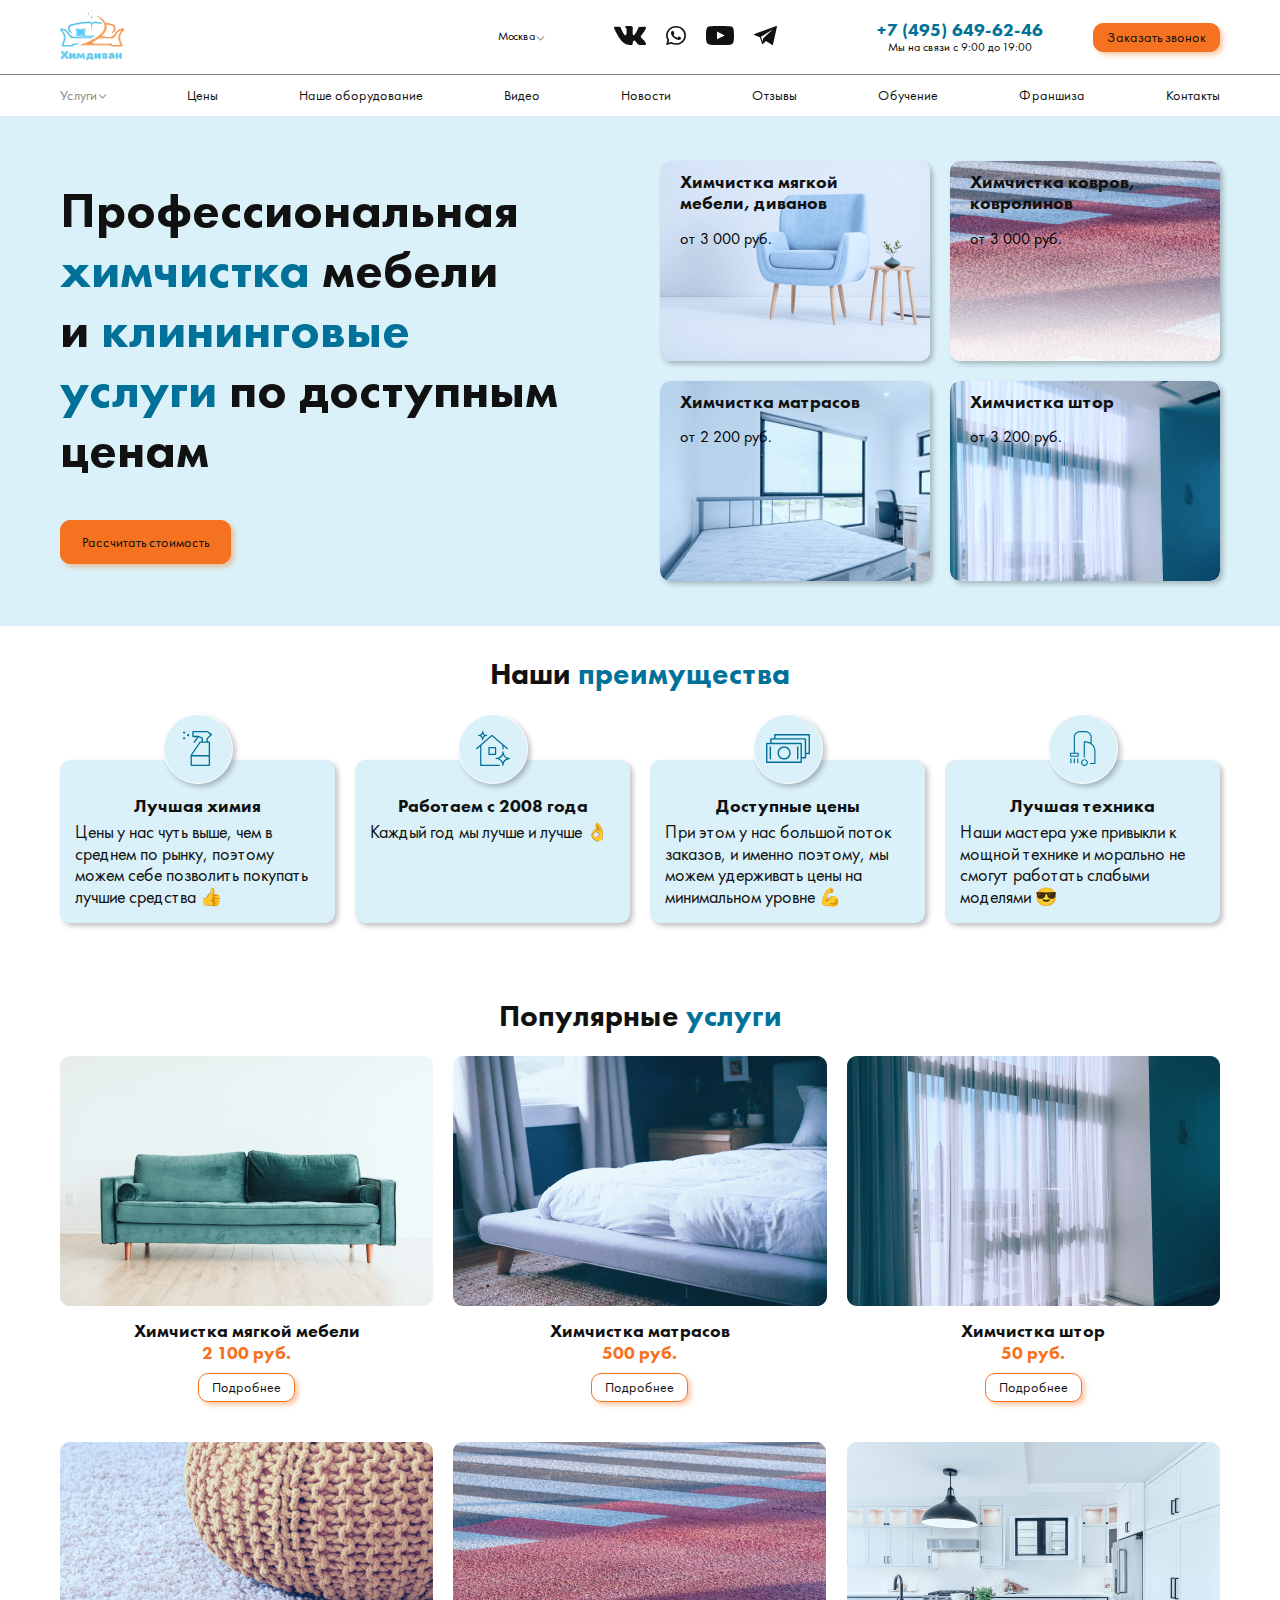
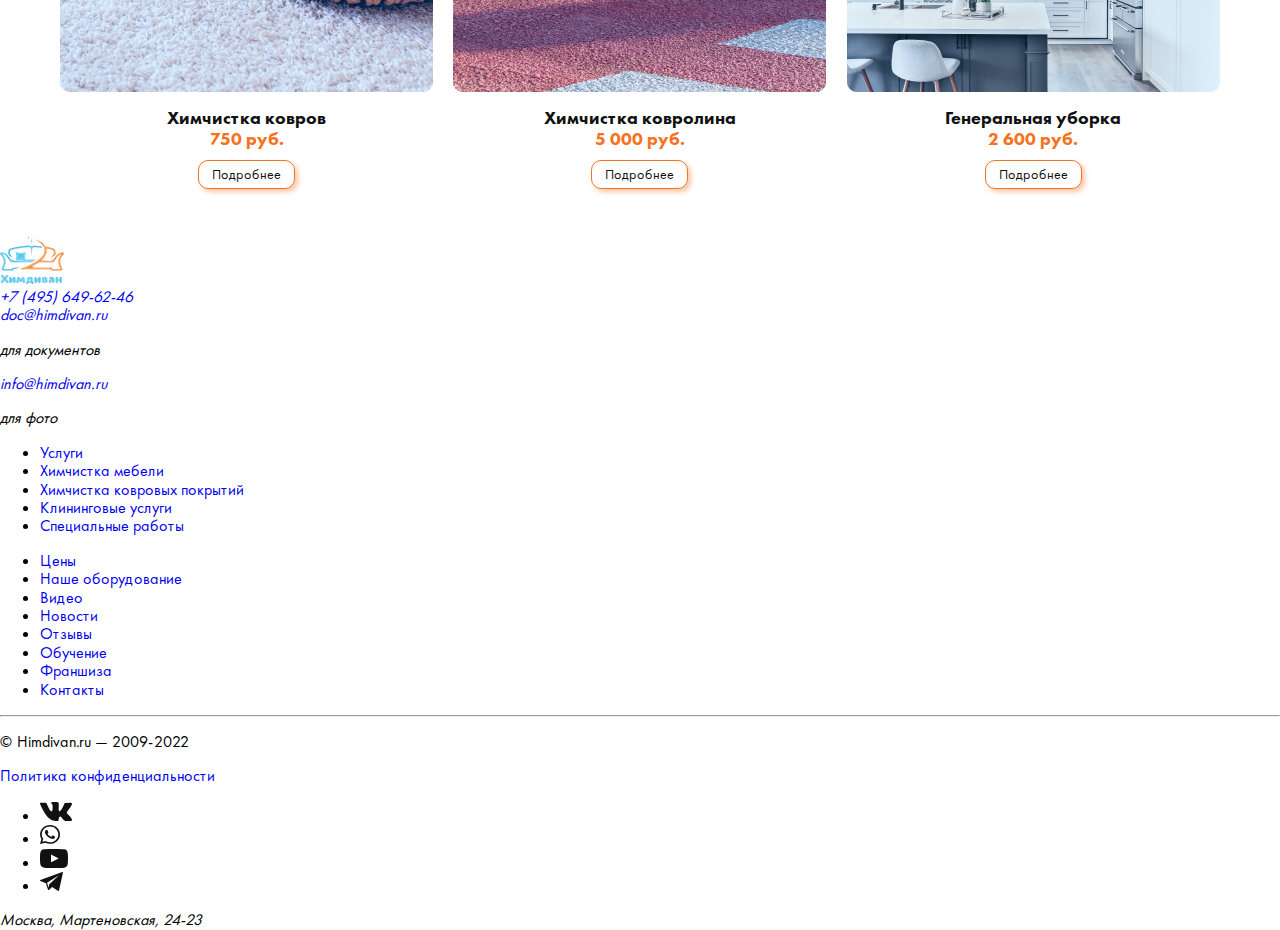
<file: index.html>
<!DOCTYPE html>
<html lang="ru">

<head>
  <meta charset="UTF-8">
  <meta http-equiv="X-UA-Compatible" content="IE=edge">
  <meta name="viewport" content="width=device-width, initial-scale=1.0">
  <title>Химдиван</title>

  <!-- Normalize CSS -->
  <link rel="stylesheet" href="/css/normalize.css">

  <!-- Styles -->
  <link rel="stylesheet" href="/css/style.css">
</head>

<body>


  <header class="header" id="header">
    <div class="container">
      <div class="header__row">
        <a class="header__logo logo" href="/">
          <img src="/assets/img/logo.svg" alt="Логотип компании Химдиван" width="64" height="50">
        </a>
        <div class="header__cities change-city">
          <button class="change-city__open" type="button">Москва <span class="caret"></span></button>
          <ul class="cities">
            <li><a class="cities__link" href="#">Москва</a></li>
            <li><a class="cities__link" href="#">Ступино</a></li>
            <li><a class="cities__link" href="#">Кашира</a></li>
          </ul>
        </div>
        <ul class="header__social social list-reset">
          <li>
            <a class="social__link" href="#">
              <svg width="32" height="19" viewBox="0 0 32 19" fill="#111111" xmlns="http://www.w3.org/2000/svg">
                <path
                  d="M31.83 17.159C31.791 17.0724 31.755 16.9999 31.7214 16.9421C31.1658 15.9017 30.1053 14.6242 28.5394 13.1099L28.5058 13.0755L28.4892 13.0577L28.4727 13.041H28.4561C27.7452 12.3356 27.2953 11.8617 27.1068 11.6185C26.7626 11.1568 26.6847 10.6886 26.8736 10.2147C27.0075 9.85646 27.5071 9.09934 28.3733 7.94289C28.8286 7.33072 29.1894 6.83966 29.4562 6.4687C31.3776 3.81018 32.2103 2.11149 31.9551 1.3711L31.8548 1.19778C31.7881 1.09339 31.6157 0.998117 31.3382 0.91146C31.0606 0.824802 30.7052 0.811119 30.2723 0.868384L25.4742 0.903858C25.3632 0.892202 25.2522 0.895243 25.1407 0.911966C25.0296 0.929703 24.9576 0.946934 24.924 0.964164C24.8904 0.981901 24.8631 0.99609 24.8407 1.00724L24.774 1.05944C24.7185 1.0939 24.6576 1.15471 24.5909 1.24187C24.5242 1.32853 24.4682 1.42938 24.4244 1.54543C23.9024 2.94411 23.3084 4.24449 22.6418 5.44705C22.2308 6.16363 21.853 6.78543 21.5092 7.31095C21.165 7.83749 20.8762 8.22466 20.643 8.47247C20.4097 8.72079 20.1984 8.92096 20.01 9.07046C19.8211 9.22148 19.6764 9.28432 19.5771 9.26151C19.4768 9.23871 19.3823 9.21539 19.2937 9.19158C19.1384 9.08769 19.0128 8.9463 18.9188 8.7669C18.8243 8.58801 18.7606 8.3625 18.727 8.09087C18.6938 7.81924 18.6739 7.58512 18.669 7.38849C18.6632 7.19186 18.6661 6.91466 18.6773 6.55637C18.6885 6.19809 18.6938 5.95585 18.6938 5.82814C18.6938 5.38928 18.7021 4.91241 18.7192 4.39753C18.7357 3.88316 18.7498 3.47572 18.7606 3.1752C18.7717 2.87519 18.7771 2.55694 18.7771 2.22146C18.7771 1.88699 18.7576 1.62347 18.7187 1.43242C18.6797 1.24187 18.6213 1.05741 18.5439 0.877506C18.466 0.698616 18.352 0.559761 18.2021 0.461954C18.0521 0.363641 17.8661 0.285598 17.644 0.227827C17.0549 0.0889716 16.3055 0.0144764 15.395 0.00231393C13.329 -0.019984 12.0016 0.118871 11.4129 0.418879C11.1797 0.546585 10.9684 0.719394 10.7799 0.939332C10.5798 1.19373 10.552 1.33309 10.6967 1.35488C11.3633 1.45928 11.8351 1.7081 12.1126 2.10085L12.2129 2.30862C12.2904 2.45964 12.3683 2.72519 12.4462 3.10628C12.5241 3.48788 12.5737 3.90951 12.5961 4.37219C12.6516 5.21597 12.6516 5.93811 12.5961 6.53965C12.5406 7.14118 12.488 7.60893 12.4379 7.9434C12.3877 8.27888 12.3128 8.55001 12.2129 8.75829C12.1126 8.96708 12.0464 9.09428 12.0128 9.14039C11.9792 9.18651 11.9519 9.21539 11.9295 9.22705C11.7849 9.28432 11.6354 9.31371 11.4796 9.31371C11.3238 9.31371 11.1354 9.23263 10.9129 9.07046C10.6908 8.90931 10.46 8.68633 10.2214 8.40304C9.98235 8.12027 9.71357 7.72397 9.41314 7.21517C9.1132 6.70688 8.80206 6.10585 8.4802 5.41209L8.21386 4.90886C8.04733 4.58554 7.81945 4.11425 7.53071 3.49599C7.24196 2.87773 6.98633 2.27974 6.7643 1.70101C6.67519 1.45877 6.54226 1.2738 6.36453 1.14609L6.28127 1.0939C6.22576 1.04778 6.13666 0.998624 6.01444 0.946933C5.89174 0.894736 5.76465 0.857235 5.63123 0.833924L1.06636 0.868384C0.599886 0.868384 0.283388 0.97886 0.116861 1.19829L0.0501528 1.30218C0.0165553 1.36046 0 1.4532 0 1.57989C0 1.7076 0.0335975 1.86317 0.100306 2.04764C0.766899 3.67792 1.49144 5.24992 2.2744 6.76364C3.05786 8.27838 3.7376 9.49817 4.31557 10.4225C4.89306 11.3479 5.48175 12.22 6.08163 13.041C6.68152 13.862 7.07836 14.3875 7.27264 14.6186C7.46692 14.8502 7.61933 15.0235 7.73083 15.139L8.14715 15.5556C8.4135 15.8328 8.80547 16.1652 9.3216 16.5524C9.83822 16.9401 10.4099 17.3212 11.0375 17.6962C11.6647 18.0722 12.3955 18.3778 13.2282 18.6155C14.0613 18.8526 14.872 18.9479 15.6603 18.9013H17.5764C17.9654 18.8668 18.2595 18.7401 18.4591 18.5197L18.5259 18.433C18.5702 18.3641 18.612 18.2567 18.651 18.1128C18.6895 17.9683 18.7094 17.8092 18.7094 17.6359C18.6977 17.1387 18.7343 16.6903 18.8175 16.2919C18.9008 15.8931 18.9952 15.5926 19.1009 15.3899C19.2066 15.1882 19.3254 15.0174 19.4593 14.8786C19.5927 14.7397 19.6867 14.6566 19.7427 14.6272C19.7982 14.5988 19.843 14.5785 19.8761 14.5664C20.1424 14.4741 20.456 14.5638 20.8173 14.835C21.1781 15.1071 21.517 15.4416 21.8335 15.8409C22.15 16.2397 22.5303 16.6872 22.9748 17.1849C23.4189 17.682 23.8075 18.0514 24.141 18.2942L24.4746 18.503C24.6966 18.6413 24.9853 18.7685 25.3408 18.8846C25.6962 18.9996 26.0074 19.029 26.2737 18.9712L30.5387 18.9013C30.9608 18.9013 31.2885 18.8293 31.5218 18.6844C31.755 18.541 31.8938 18.3808 31.9381 18.2075C31.9824 18.0342 31.9853 17.8386 31.9464 17.6181C31.9074 17.3987 31.8684 17.2457 31.83 17.159Z" />
              </svg>
            </a>
          </li>
          <li>
            <a class="social__link" href="#">
              <svg width="20" height="19" viewBox="0 0 20 19" fill="#111111" xmlns="http://www.w3.org/2000/svg">
                <path
                  d="M17.0865 2.76114C15.2064 0.981431 12.706 0.000942476 10.042 0C4.55332 0 0.0857299 4.22323 0.0837362 9.41439C0.0830716 11.0738 0.541627 12.6936 1.41288 14.1211L0 19L5.27904 17.6909C6.73346 18.4411 8.3713 18.8363 10.0377 18.837H10.0417C15.5301 18.837 19.9977 14.6131 20 9.42225C20.0017 6.90615 18.9669 4.54085 17.0865 2.76114ZM10.0424 17.2467H10.039C8.55372 17.2461 7.09698 16.8687 5.82631 16.1559L5.52393 15.9863L2.39113 16.7632L3.22717 13.8754L3.03045 13.5792C2.20206 12.3332 1.76444 10.8934 1.76511 9.41471C1.76677 5.10005 5.48007 1.58996 10.0454 1.58996C12.2561 1.59058 14.3342 2.40583 15.8969 3.88489C17.4597 5.36394 18.3196 7.32995 18.319 9.42099C18.3173 13.7363 14.6043 17.2467 10.0424 17.2467Z" />
                <path
                  d="M14.5824 11.3859C14.3335 11.2681 13.1103 10.6991 12.8821 10.6206C12.6541 10.5421 12.488 10.5028 12.3222 10.7384C12.1563 10.974 11.6795 11.5037 11.5343 11.6608C11.3891 11.8178 11.2439 11.8373 10.9953 11.7195C10.7465 11.6017 9.94464 11.3535 8.9943 10.5518C8.25463 9.92787 7.7552 9.15755 7.60999 8.92225C7.46478 8.68663 7.59438 8.5594 7.71898 8.44221C7.83096 8.33666 7.96787 8.16733 8.09214 8.03004C8.21642 7.89275 8.25795 7.79442 8.34103 7.63766C8.4241 7.48058 8.38256 7.34329 8.32042 7.22548C8.25829 7.10767 7.76052 5.94968 7.55317 5.47876C7.35114 5.02008 7.14612 5.08229 6.99327 5.07506C6.84839 5.06815 6.68225 5.06689 6.51644 5.06689C6.35062 5.06689 6.08114 5.12564 5.85286 5.36126C5.62491 5.59688 4.98193 6.16582 4.98193 7.32381C4.98193 8.4818 5.87346 9.60052 5.99807 9.75728C6.12234 9.91436 7.75255 12.2903 10.2487 13.3095C10.8425 13.552 11.3057 13.6965 11.6672 13.8049C12.2633 13.984 12.8056 13.9588 13.2346 13.8982C13.7128 13.8307 14.7067 13.3293 14.914 12.7798C15.1213 12.2303 15.1213 11.7591 15.0592 11.6611C14.9971 11.5628 14.8313 11.5037 14.5824 11.3859Z" />
              </svg>
            </a>
          </li>
          <li>
            <a class="social__link" href="#">
              <svg width="28" height="19" viewBox="0 0 28 19" fill="#111111" xmlns="http://www.w3.org/2000/svg">
                <path
                  d="M27.6497 3.78425C27.3842 1.77882 26.1732 0.520923 24.0236 0.335119C21.5624 0.122429 16.2344 0 13.7631 0C8.70816 0 6.44918 0.118108 4.05872 0.354804C1.78068 0.579977 0.783438 1.54836 0.391468 3.54756C0.116939 4.94853 0 6.26068 0 9.36173C0 12.1473 0.137516 13.8993 0.350314 15.3732C0.642911 17.3974 2.09536 18.5348 4.22384 18.7042C6.70013 18.9016 11.6607 19 14.1134 19C16.4833 19 21.8168 18.8819 24.1882 18.6255C26.3107 18.396 27.32 17.3114 27.6497 15.3142C27.6497 15.3142 28 13.1263 28 9.34204C28 7.18729 27.8354 5.1833 27.6497 3.78425ZM11.0228 13.2646V5.56451L18.6871 9.37517L11.0228 13.2646Z" />
              </svg>
            </a>
          </li>
          <li>
            <a class="social__link" href="#">
              <svg width="23" height="19" viewBox="0 0 23 19" fill="#111111" xmlns="http://www.w3.org/2000/svg">
                <path
                  d="M22.2704 0.0358006L0.33588 8.08771C-0.106007 8.253 -0.112124 8.9138 0.318967 9.10334L5.93755 11.3224L8.03003 17.6774C8.15454 18.0198 8.59751 18.1348 8.88358 17.8989L12.0973 15.019L18.2071 18.9211C18.5241 19.112 18.9419 18.9394 19.016 18.5867L22.9887 0.619328C23.0736 0.219452 22.6652 -0.111814 22.2704 0.0358006ZM9.06206 12.5258L8.7051 15.7928L7.0088 10.7638L18.9718 3.19877L9.06206 12.5258Z" />
              </svg>
            </a>
          </li>
        </ul>
        <div class="header__contacts">
          <a href="tel:+74956496246">+7 (495) 649-62-46</a>
          <p>
            Мы на связи с <time datetime="09:00">9:00</time> до <time datetime="19:00">19:00</time>
          </p>
        </div>
        <button class="header__call btn" type="button" id="call-request">Заказать звонок</button>
      </div>
    </div>
    <div class="header__divider"></div>
    <div class="container">
      <nav class="header__navigation nav">
        <button class="nav__btn menu-open" type="button">
          <svg width="33" height="31" viewBox="0 0 33 31" fill="none" xmlns="http://www.w3.org/2000/svg">
            <path
              d="M22.7698 9.48383H7.83755C7.42494 9.48383 7.09521 9.8181 7.09521 10.2357C7.09521 10.6953 7.42524 10.9876 7.83755 10.9876H22.7285C23.1411 10.9876 23.4709 10.6533 23.4709 10.2357C23.5123 9.77642 23.1823 9.48383 22.77 9.48383H22.7698Z"
              fill="#F47220" />
            <path
              d="M22.7698 14.748H7.83755C7.42494 14.748 7.09521 15.0823 7.09521 15.4999C7.09521 15.9179 7.42524 16.2518 7.83755 16.2518H22.7285C23.1411 16.2518 23.4709 15.9176 23.4709 15.4999C23.5123 15.082 23.1823 14.748 22.77 14.748H22.7698Z"
              fill="#F47220" />
            <path
              d="M22.7698 20.0124H7.83755C7.42494 20.0124 7.09521 20.3466 7.09521 20.7643C7.09521 21.2238 7.42524 21.5161 7.83755 21.5161H22.7285C23.1411 21.5161 23.4709 21.1819 23.4709 20.7643C23.5123 20.3466 23.1823 20.0124 22.77 20.0124H22.7698Z"
              fill="#F47220" />
            <path
              d="M28.2976 21.9342C27.8438 21.6836 27.3489 21.8089 27.1015 22.2685C24.6679 26.5719 20.1718 29.2458 15.3042 29.2458C7.8381 29.2458 1.73321 23.0624 1.73321 15.5002C1.73321 7.93791 7.83803 1.75454 15.3042 1.75454C20.0892 1.75454 24.4203 4.26149 26.9365 8.39749C27.184 8.8154 27.7203 8.94071 28.1326 8.69009C28.5452 8.43945 28.6689 7.89619 28.4215 7.47862C25.6578 2.79933 20.7491 3.67405e-08 15.3042 3.67405e-08C6.84811 -0.000582869 0 6.93496 0 15.4996C0 24.0643 6.84745 31 15.3035 31C20.7896 31 25.9045 27.9918 28.627 23.1454C28.8333 22.7274 28.7096 22.1845 28.2969 21.9336L28.2976 21.9342Z"
              fill="#F47220" />
            <path
              d="M32.1334 14.6645H30.6073C30.5247 13.9126 30.4424 13.1187 30.2773 12.4085C30.1535 11.9489 29.6998 11.6567 29.246 11.74C28.7923 11.8236 28.5037 12.3249 28.586 12.7845C28.7508 13.4111 28.7923 14.038 28.8749 14.7065H27.1013C26.6475 14.7065 26.2764 15.0825 26.2764 15.542C26.2764 16.0016 26.6475 16.3776 27.1013 16.3776H28.9163C28.8752 17.0461 28.7926 17.6727 28.71 18.2996C28.6274 18.7592 28.9163 19.2605 29.4112 19.3441H29.5761C29.9887 19.3441 30.3184 19.0515 30.4425 18.5922C30.6073 17.8403 30.6488 17.0881 30.6899 16.3362L32.1749 16.3357C32.6286 16.3357 32.9998 15.9597 32.9998 15.5001C32.9998 15.0406 32.5872 14.6646 32.1334 14.6646L32.1334 14.6645Z"
              fill="#F47220" />
          </svg>
        </button>
        <ul class="nav__menu menu list-reset">
          <li class="menu__item">
            <a class="menu__link menu__link_active" href="#">Услуги <span class="caret"></span></a>
            <ul class="submenu">
              <li class="submenu__item">
                <a class="submenu__link submenu__link_active" href="#">Химчистка мебели <span></span></a>
                <ul class="submenu">
                  <li class="submenu__item">
                    <a class="submenu__link" href="#">Химчистка мягкой мебели</a>
                  </li>
                  <li class="submenu__item">
                    <a class="submenu__link" href="#">Химчистка кожаной мебели <span></span></a>
                  </li>
                  <li class="submenu__item">
                    <a class="submenu__link" href="#">Химчистка диванов <span class="submenu__caret"></span></a>
                    <ul class="submenu">
                      <li class="submenu__item">
                        <a class="submenu__link" href="#">Сухая чистка</a>
                      </li>
                      <li class="submenu__item">
                        <a class="submenu__link" href="#">Вилюровый диван</a>
                      </li>
                      <li class="submenu__item">
                        <a class="submenu__link" href="#">Белый диван</a>
                      </li>
                      <li class="submenu__item">
                        <a class="submenu__link" href="#">Диваны в офисе</a>
                      </li>
                      <li class="submenu__item">
                        <a class="submenu__link" href="#">Удаление запаха</a>
                      </li>
                      <li class="submenu__item">
                        <a class="submenu__link" href="#">Химчистка чехлов дивана</a>
                      </li>
                    </ul>
                  </li>
                  <li class="submenu__item">
                    <a class="submenu__link" href="#">Химчистка матрасов</a>
                  </li>
                  <li class="submenu__item">
                    <a class="submenu__link" href="#">Химчистка штор</a>
                  </li>
                  <li class="submenu__item">
                    <a class="submenu__link" href="#">Чистка бильярдного стола</a>
                  </li>
                </ul>
              </li>
              <li class="submenu__item">
                <a class="submenu__link" href="#">Химчистка напольных покрытий <span></span></a>
              </li>
              <li class="submenu__item">
                <a class="submenu__link" href="#">Клининговые услуги <span></span></a>
              </li>
              <li class="submenu__item">
                <a class="submenu__link" href="#">Специальные услуги <span></span></a>
              </li>
            </ul>
          </li>
          <li class="menu__item">
            <a class="menu__link" href="#">Цены</a>
          </li>
          <li class="menu__item">
            <a class="menu__link" href="#">Наше оборудование</a>
          </li>
          <li class="menu__item">
            <a class="menu__link" href="#">Видео</a>
          </li>
          <li class="menu__item">
            <a class="menu__link" href="#">Новости</a>
          </li>
          <li class="menu__item">
            <a class="menu__link" href="#">Отзывы</a>
          </li>
          <li class="menu__item">
            <a class="menu__link" href="#">Обучение</a>
          </li>
          <li class="menu__item">
            <a class="menu__link" href="#">Франшиза</a>
          </li>
          <li class="menu__item">
            <a class="menu__link" href="#">Контакты</a>
          </li>
        </ul>
      </nav>
    </div>
  </header>

  <main>
    <section class="first-screen section">
      <div class="container">
        <div class="row">
          <div class="col">
            <h1 class="first-screen__title h1">Профессиональная <span class="text-primary">химчистка</span> мебели
              и&nbsp;<span class="text-primary">клининговые услуги</span> по доступным ценам</h1>
            <a class="first-screen__btn btn btn_lg" href="#">Рассчитать стоимость</a>
          </div>
          <div class="col">
            <div class="first-screen__cards">
              <article class="service-card">
                <h3 class="service-card__title h3">Химчистка мягкой мебели, диванов</h3>
                <p class="service-card__price">от 3 000 руб.</p>
                <figure class="service-card__img">
                  <img src="assets\img\nathan-oakley-ueJ2oJeEK-U-unsplash 1.jpg" alt="Химчистка мягкой мебели, диванов">
                </figure>
              </article>
              <article class="service-card">
                <h3 class="service-card__title h3">Химчистка ковров, ковролинов</h3>
                <p class="service-card__price">от 3 000 руб.</p>
                <figure class="service-card__img">
                  <div class="service-card__overlay"></div>
                  <img src="assets\img\Rectangle 14.jpg" alt="Химчистка ковров, ковролинов">
                </figure>
              </article>
              <article class="service-card">
                <h3 class="service-card__title h3">Химчистка матрасов</h3>
                <p class="service-card__price">от 2 200 руб.</p>
                <figure class="service-card__img">
                  <img src="assets\img\Rectangle 15.jpg" alt="Химчистка матрасов">
                </figure>
              </article>
              <article class="service-card">
                <h3 class="service-card__title h3">Химчистка штор</h3>
                <p class="service-card__price">от 3 200 руб.</p>
                <figure class="service-card__img">
                  <img src="assets\img\Rectangle 12.jpg" alt="Химчистка штор">
                </figure>
              </article>
            </div>
          </div>
        </div>
      </div>
    </section>

    <section class="benefits section">
      <div class="container">
        <h2 class="section__title h2">Наши <span class="text-primary">преимущества</span></h2>
        <div class="benefits__cards">
          <article class="benefit-card">
            <h3 class="benefit-card__title h3">Лучшая химия</h3>
            <p class="benefit-card__text text">Цены у нас чуть выше, чем в среднем по рынку, поэтому можем себе
              позволить покупать лучшие средства 👍</p>
            <div class="benefit-card__icon">
              <svg width="29" height="35" viewBox="0 0 29 35" fill="none" xmlns="http://www.w3.org/2000/svg">
                <path
                  d="M28.8004 4.025C29.0662 3.7625 29.0662 3.36875 28.8004 3.10625L28.7561 3.0625L24.9012 0.13125C24.7683 0.0437501 24.6353 0 24.5024 0H9.96914C9.61467 0 9.30451 0.30625 9.30451 0.65625V5.46875C9.30451 5.81875 9.61467 6.125 9.96914 6.125H14.0012L10.7224 10.8063C10.5008 11.1125 10.5895 11.5062 10.8996 11.725C11.2098 11.9437 11.6086 11.8563 11.8301 11.55L15.5964 6.16875L18.6094 7.56875V10.5H17.1472C16.9256 10.5 16.7041 10.5875 16.6155 10.8063L7.66508 23.9312C7.57646 24.0187 7.53216 24.15 7.57646 24.2812V34.3438C7.57646 34.6937 7.88663 35 8.2411 35H26.4077C26.7622 35 27.0723 34.6937 27.0723 34.3438V11.1562C27.0723 10.8062 26.7622 10.5 26.4077 10.5H24.8126V8.00625L28.8004 4.025ZM8.86142 33.6875V25.375H25.6988V33.6875H8.86142ZM25.6988 24.0625H9.17158L17.5016 11.8125H25.6988V24.0625ZM19.9386 10.5V7.13125C19.9386 6.86875 19.8057 6.65 19.5398 6.5625L15.9951 4.9C15.9065 4.85625 15.8179 4.85625 15.7293 4.85625H10.6338V1.3125H24.2366L27.2939 3.63125L23.6606 7.2625C23.5276 7.39375 23.4833 7.56875 23.4833 7.74375V10.5H19.9386Z"
                  fill="#007198" />
                <path
                  d="M5.09576 5.25002C5.70753 5.25002 6.20348 4.76033 6.20348 4.15627C6.20348 3.5522 5.70753 3.06252 5.09576 3.06252C4.48398 3.06252 3.98804 3.5522 3.98804 4.15627C3.98804 4.76033 4.48398 5.25002 5.09576 5.25002Z"
                  fill="#007198" />
                <path
                  d="M1.10772 8.3125C1.7195 8.3125 2.21544 7.82281 2.21544 7.21875C2.21544 6.61469 1.7195 6.125 1.10772 6.125C0.495943 6.125 0 6.61469 0 7.21875C0 7.82281 0.495943 8.3125 1.10772 8.3125Z"
                  fill="#007198" />
                <path
                  d="M1.10772 2.625C1.7195 2.625 2.21544 2.13531 2.21544 1.53125C2.21544 0.927189 1.7195 0.4375 1.10772 0.4375C0.495943 0.4375 0 0.927189 0 1.53125C0 2.13531 0.495943 2.625 1.10772 2.625Z"
                  fill="#007198" />
              </svg>
            </div>
          </article>
          <article class="benefit-card">
            <h3 class="benefit-card__title h3">Работаем с 2008 года</h3>
            <p class="benefit-card__text text">Каждый год мы лучше и лучше 👌</p>
            <div class="benefit-card__icon">
              <svg width="34" height="35" viewBox="0 0 34 35" fill="none" xmlns="http://www.w3.org/2000/svg">
                <path
                  d="M23.2843 33.7647H5.35633V14.4118L15.9071 5.35299L26.3754 14.173C26.3754 14.173 26.3754 14.1936 26.3754 14.2059V17.9118C26.3754 18.0756 26.4405 18.2327 26.5565 18.3485C26.6724 18.4644 26.8296 18.5294 26.9936 18.5294C27.1576 18.5294 27.3148 18.4644 27.4307 18.3485C27.5467 18.2327 27.6118 18.0756 27.6118 17.9118V15.2106L31.1273 18.1753C31.2525 18.2812 31.4146 18.3332 31.5781 18.3197C31.7416 18.3061 31.893 18.2283 31.999 18.1033C32.105 17.9782 32.157 17.8162 32.1435 17.6529C32.13 17.4896 32.052 17.3383 31.9269 17.2324L16.3027 4.05593C16.1907 3.96024 16.0482 3.90765 15.9009 3.90765C15.7535 3.90765 15.611 3.96024 15.4991 4.05593L0.212847 17.1912C0.0882388 17.3004 0.012155 17.4546 0.00133428 17.6198C-0.00948644 17.7851 0.0458421 17.9479 0.155148 18.0724C0.264454 18.1969 0.418784 18.2729 0.584186 18.2837C0.749589 18.2945 0.912515 18.2392 1.03712 18.13L4.11992 15.4659V34.3823C4.11992 34.5462 4.18505 34.7033 4.30099 34.8191C4.41692 34.9349 4.57417 35 4.73813 35H23.2843C23.4483 35 23.6056 34.9349 23.7215 34.8191C23.8374 34.7033 23.9026 34.5462 23.9026 34.3823C23.9026 34.2185 23.8374 34.0614 23.7215 33.9456C23.6056 33.8298 23.4483 33.7647 23.2843 33.7647Z"
                  fill="#007198" />
                <path
                  d="M33.3818 26.9006C32.626 26.9076 31.8766 26.7609 31.1794 26.4692C30.4822 26.1775 29.8517 25.7471 29.3264 25.2041C28.3111 24.1695 27.7026 22.8043 27.6119 21.3583C27.6119 21.2759 27.6119 21.1977 27.6119 21.1153C27.61 21.0462 27.5961 20.9779 27.5707 20.9135C27.5482 20.7666 27.474 20.6324 27.3615 20.535C27.249 20.4377 27.1054 20.3836 26.9566 20.3824C26.7955 20.3867 26.6425 20.4536 26.5301 20.569C26.4177 20.6844 26.3548 20.839 26.3549 21C26.3549 21.1194 26.3549 21.2388 26.3549 21.3624C26.2477 24.3806 23.6018 26.8306 20.3335 26.8635H20.2635H20.1934C20.0294 26.8635 19.8722 26.9286 19.7563 27.0444C19.6403 27.1603 19.5752 27.3174 19.5752 27.4812C19.5752 27.645 19.6403 27.8021 19.7563 27.9179C19.8722 28.0338 20.0294 28.0988 20.1934 28.0988C21.779 28.1144 23.2965 28.745 24.4254 29.8576C25.5543 30.9701 26.2062 32.4774 26.2436 34.0612C26.2615 34.2427 26.3392 34.4132 26.4645 34.5458C26.5898 34.6785 26.7556 34.7658 26.936 34.7941C27.0999 34.7941 27.2572 34.729 27.3731 34.6132C27.4891 34.4974 27.5542 34.3403 27.5542 34.1765C27.5212 30.8824 30.0847 28.1729 33.2252 28.1359H33.3818C33.5458 28.1359 33.703 28.0708 33.819 27.955C33.9349 27.8392 34 27.6821 34 27.5182C34 27.3544 33.9349 27.1973 33.819 27.0815C33.703 26.9657 33.5458 26.9006 33.3818 26.9006ZM26.8824 31.2941C26.1464 29.6348 24.8266 28.303 23.1732 27.5512C24.8507 26.8787 26.2132 25.5997 26.9896 23.9688C27.3429 24.7492 27.8328 25.4603 28.4362 26.0688C29.0296 26.6705 29.7279 27.1589 30.4969 27.51C28.8558 28.2685 27.564 29.6209 26.8824 31.2941Z"
                  fill="#007198" />
                <path
                  d="M2.67766 5.08947H2.71888C3.58674 5.11037 4.41327 5.46413 5.02712 6.07743C5.64097 6.69072 5.99506 7.5165 6.01598 8.38358C6.02901 8.55697 6.10331 8.72009 6.22562 8.84379C6.34793 8.9675 6.51027 9.04373 6.68365 9.05887C6.76483 9.0578 6.84501 9.04075 6.91961 9.00872C6.9942 8.97668 7.06174 8.93028 7.11839 8.87216C7.17503 8.81404 7.21966 8.74534 7.24972 8.66999C7.27979 8.59463 7.2947 8.5141 7.29361 8.43299C7.26801 7.57976 7.58126 6.75105 8.165 6.12773C8.74873 5.50441 9.55555 5.13709 10.4094 5.10594H10.5083C10.6722 5.10594 10.8295 5.04086 10.9454 4.92503C11.0614 4.8092 11.1265 4.6521 11.1265 4.48829C11.1265 4.32448 11.0614 4.16738 10.9454 4.05155C10.8295 3.93572 10.6722 3.87064 10.5083 3.87064C10.0931 3.87761 9.68097 3.79851 9.29792 3.63834C8.91486 3.47817 8.5692 3.24041 8.28274 2.94006C7.72328 2.37075 7.38692 1.61973 7.33482 0.823591C7.33482 0.774179 7.33482 0.728885 7.33482 0.679473C7.33354 0.620744 7.32383 0.562502 7.30597 0.506532C7.28142 0.363326 7.20647 0.233595 7.09463 0.14073C6.98279 0.0478649 6.84142 -0.00202246 6.69601 6.28233e-05C6.61482 0.00113711 6.53465 0.018179 6.46005 0.0502153C6.38546 0.0822515 6.31791 0.128655 6.26127 0.186775C6.20463 0.244894 6.16 0.313593 6.12993 0.388946C6.09987 0.464299 6.08496 0.544832 6.08605 0.625944C6.08605 0.700062 6.08605 0.770061 6.08605 0.840061C6.02099 1.67113 5.64026 2.44588 5.02187 3.00552C4.40348 3.56516 3.59428 3.86731 2.76009 3.85006H2.66118C2.49722 3.85006 2.33997 3.91513 2.22404 4.03096C2.1081 4.14679 2.04297 4.30389 2.04297 4.4677C2.04297 4.63151 2.1081 4.78861 2.22404 4.90444C2.33997 5.02027 2.49722 5.08535 2.66118 5.08535L2.67766 5.08947ZM6.7125 2.90712C6.90093 3.23342 7.12937 3.53496 7.39252 3.80476C7.64649 4.06524 7.93164 4.29344 8.24153 4.48417C7.56883 4.898 7.01725 5.48174 6.64243 6.17652C6.43111 5.81279 6.17189 5.47903 5.87173 5.18417C5.61123 4.93303 5.32213 4.71329 5.01036 4.52947C5.71074 4.14774 6.29788 3.58811 6.7125 2.90712Z"
                  fill="#007198" />
                <path
                  d="M12.981 16.0588C12.817 16.0588 12.6598 16.1239 12.5439 16.2397C12.4279 16.3556 12.3628 16.5127 12.3628 16.6765V23.2647C12.3628 23.4285 12.4279 23.5856 12.5439 23.7014C12.6598 23.8173 12.817 23.8824 12.981 23.8824H19.5752C19.7392 23.8824 19.8964 23.8173 20.0124 23.7014C20.1283 23.5856 20.1934 23.4285 20.1934 23.2647V16.6765C20.1934 16.5127 20.1283 16.3556 20.0124 16.2397C19.8964 16.1239 19.7392 16.0588 19.5752 16.0588H12.981ZM18.957 22.6471H13.5992V17.2941H18.957V22.6471Z"
                  fill="#007198" />
              </svg>
            </div>
          </article>
          <article class="benefit-card">
            <h3 class="benefit-card__title h3">Доступные цены</h3>
            <p class="benefit-card__text text">При этом у нас большой поток заказов, и именно поэтому, мы можем
              удерживать цены на минимальном уровне 💪</p>
            <div class="benefit-card__icon">
              <svg width="44" height="29" viewBox="0 0 44 29" fill="none" xmlns="http://www.w3.org/2000/svg">
                <path
                  d="M18.1268 12.3266C14.5072 12.3266 11.5627 15.2683 11.5627 18.8842C11.5627 22.5001 14.5072 25.4419 18.1268 25.4419C21.7444 25.4419 24.6879 22.5001 24.6879 18.8842C24.6875 15.2683 21.7444 12.3266 18.1268 12.3266ZM18.1268 24.0216C15.2908 24.0216 12.984 21.7171 12.984 18.8842C12.984 16.0518 15.2913 13.7468 18.1268 13.7468C20.9608 13.7468 23.2666 16.0514 23.2666 18.8842C23.2662 21.7171 20.9608 24.0216 18.1268 24.0216Z"
                  fill="#007198" />
                <path
                  d="M4.32222 12.3266C3.92947 12.3266 3.61157 12.6442 3.61157 13.0367V24.7318C3.61157 25.1242 3.92947 25.4419 4.32222 25.4419C4.71497 25.4419 5.03287 25.1242 5.03287 24.7318V13.0367C5.03287 12.6447 4.71497 12.3266 4.32222 12.3266Z"
                  fill="#007198" />
                <path
                  d="M31.706 12.3266C31.3133 12.3266 30.9954 12.6442 30.9954 13.0367V24.7318C30.9954 25.1242 31.3133 25.4419 31.706 25.4419C32.0988 25.4419 32.4167 25.1242 32.4167 24.7318V13.0367C32.4167 12.6447 32.0983 12.3266 31.706 12.3266Z"
                  fill="#007198" />
                <path
                  d="M43.2894 0H8.77555C8.3828 0 8.06491 0.317656 8.06491 0.710111V4.18871H4.9101C4.51735 4.18871 4.19946 4.50637 4.19946 4.89882V8.76751H0.710648C0.317896 8.76751 0 9.08517 0 9.47762V28.2899C0 28.6823 0.317896 29 0.710648 29H35.2244C35.6172 29 35.9351 28.6823 35.9351 28.2899V24.4212H39.4239C39.8167 24.4212 40.1346 24.1035 40.1346 23.7111V20.2306H43.2894C43.6821 20.2306 44 19.9129 44 19.5205V0.709638C44 0.31813 43.6816 0 43.2894 0ZM34.5138 27.5803H1.4213V10.1882H34.5138V27.5803ZM35.9351 23.0015V9.47809C35.9351 9.08564 35.6172 8.76798 35.2244 8.76798H5.62075V5.60941H38.7133V23.0015H35.9351ZM42.5787 18.8109H40.1346V4.89882C40.1346 4.50637 39.8167 4.18871 39.4239 4.18871H9.4862V1.42022H42.5787V18.8109Z"
                  fill="#007198" />
              </svg>
            </div>
          </article>
          <article class="benefit-card">
            <h3 class="benefit-card__title h3">Лучшая техника</h3>
            <p class="benefit-card__text text">Наши мастера уже привыкли к мощной технике и морально не смогут работать
              слабыми моделями 😎</p>
            <div class="benefit-card__icon">
              <svg width="26" height="35" viewBox="0 0 26 35" fill="none" xmlns="http://www.w3.org/2000/svg">
                <path
                  d="M21.6848 12.4707C21.6881 12.4352 21.6881 12.3996 21.6848 12.3641V5.80163C21.6848 2.60217 18.6109 0 14.837 0H10.6522C6.87827 0 3.80435 2.60217 3.80435 5.80163V21.6848H0.570657C0.41931 21.6848 0.274163 21.7449 0.167145 21.8519C0.0601266 21.9589 4.5483e-06 22.1041 4.5483e-06 22.2554V25.3217C-0.000352574 25.4112 0.0203254 25.4995 0.0603697 25.5795C0.100414 25.6595 0.158703 25.7289 0.230532 25.7822C0.302362 25.8356 0.38572 25.8712 0.473879 25.8864C0.562038 25.9016 0.652529 25.8958 0.738048 25.8696H8.17935C8.3307 25.8696 8.47585 25.8094 8.58286 25.7024C8.68988 25.5954 8.75 25.4503 8.75 25.2989V22.2554C8.75 22.1041 8.68988 21.9589 8.58286 21.8519C8.47585 21.7449 8.3307 21.6848 8.17935 21.6848H4.94566V5.80163C4.94566 3.22989 7.50598 1.1413 10.6522 1.1413H14.837C17.9832 1.1413 20.5435 3.22989 20.5435 5.80163V11.7516C18.609 10.738 16.4499 10.2289 14.2663 10.2717C14.115 10.2717 13.9698 10.3319 13.8628 10.4389C13.7558 10.5459 13.6957 10.691 13.6957 10.8424V26.0598C13.6957 26.2111 13.7558 26.3563 13.8628 26.4633C13.9698 26.5703 14.115 26.6304 14.2663 26.6304C14.4177 26.6304 14.5628 26.5703 14.6698 26.4633C14.7768 26.3563 14.837 26.2111 14.837 26.0598V11.413C20.6348 11.6261 24.3478 15.088 24.3478 20.3571V31.9565H20.3533C20.2019 31.9565 20.0568 32.0166 19.9498 32.1237C19.8427 32.2307 19.7826 32.3758 19.7826 32.5272C19.7826 32.6785 19.8427 32.8237 19.9498 32.9307C20.0568 33.0377 20.2019 33.0978 20.3533 33.0978H24.9185C25.0698 33.0978 25.215 33.0377 25.322 32.9307C25.429 32.8237 25.4891 32.6785 25.4891 32.5272V20.3533C25.4891 16.9978 24.0815 14.2435 21.6848 12.4707ZM7.6087 24.7283H1.14131V22.8261H7.6087V24.7283Z"
                  fill="#007198" />
                <path
                  d="M14.4566 28.1522C13.7794 28.1522 13.1175 28.353 12.5544 28.7292C11.9913 29.1054 11.5525 29.6402 11.2933 30.2658C11.0342 30.8915 10.9664 31.5799 11.0985 32.2441C11.2306 32.9082 11.5567 33.5183 12.0356 33.9972C12.5144 34.476 13.1245 34.8021 13.7887 34.9342C14.4528 35.0663 15.1413 34.9985 15.7669 34.7394C16.3925 34.4802 16.9273 34.0414 17.3035 33.4783C17.6797 32.9153 17.8805 32.2533 17.8805 31.5761C17.8805 30.668 17.5198 29.7971 16.8777 29.155C16.2356 28.5129 15.3647 28.1522 14.4566 28.1522ZM14.4566 33.8587C14.0052 33.8587 13.5639 33.7248 13.1885 33.474C12.8131 33.2232 12.5205 32.8667 12.3478 32.4496C12.175 32.0325 12.1298 31.5736 12.2179 31.1308C12.306 30.688 12.5234 30.2813 12.8426 29.962C13.1618 29.6428 13.5685 29.4254 14.0113 29.3373C14.4541 29.2493 14.9131 29.2945 15.3301 29.4672C15.7472 29.64 16.1037 29.9326 16.3545 30.3079C16.6054 30.6833 16.7392 31.1246 16.7392 31.5761C16.7392 32.1815 16.4988 32.7621 16.0707 33.1901C15.6426 33.6182 15.062 33.8587 14.4566 33.8587Z"
                  fill="#007198" />
                <path
                  d="M0.951023 27.3913C0.799677 27.3913 0.65453 27.4514 0.547512 27.5584C0.440493 27.6655 0.380371 27.8106 0.380371 27.9619V31.7663C0.380371 31.9176 0.440493 32.0628 0.547512 32.1698C0.65453 32.2768 0.799677 32.3369 0.951023 32.3369C1.10237 32.3369 1.24752 32.2768 1.35453 32.1698C1.46155 32.0628 1.52168 31.9176 1.52168 31.7663V27.9619C1.52168 27.8106 1.46155 27.6655 1.35453 27.5584C1.24752 27.4514 1.10237 27.3913 0.951023 27.3913Z"
                  fill="#007198" />
                <path
                  d="M4.37485 27.3913C4.22351 27.3913 4.07836 27.4514 3.97134 27.5584C3.86432 27.6655 3.8042 27.8106 3.8042 27.9619V31.7663C3.8042 31.9176 3.86432 32.0628 3.97134 32.1698C4.07836 32.2768 4.22351 32.3369 4.37485 32.3369C4.5262 32.3369 4.67135 32.2768 4.77836 32.1698C4.88538 32.0628 4.9455 31.9176 4.9455 31.7663V27.9619C4.9455 27.8106 4.88538 27.6655 4.77836 27.5584C4.67135 27.4514 4.5262 27.3913 4.37485 27.3913Z"
                  fill="#007198" />
                <path
                  d="M7.79868 27.3913C7.64733 27.3913 7.50219 27.4514 7.39517 27.5584C7.28815 27.6655 7.22803 27.8106 7.22803 27.9619V31.7663C7.22803 31.9176 7.28815 32.0628 7.39517 32.1698C7.50219 32.2768 7.64733 32.3369 7.79868 32.3369C7.95003 32.3369 8.09517 32.2768 8.20219 32.1698C8.30921 32.0628 8.36933 31.9176 8.36933 31.7663V27.9619C8.36933 27.8106 8.30921 27.6655 8.20219 27.5584C8.09517 27.4514 7.95003 27.3913 7.79868 27.3913Z"
                  fill="#007198" />
              </svg>
            </div>
          </article>
        </div>
      </div>
    </section>

    <section class="popular section">
      <div class="container">
        <h2 class="section__title h2">Популярные <span class="text-primary">услуги</span></h2>
        <div class="popular__cards">

          <article class="popular-card">
            <h3 class="popular-card__title h3">Химчистка мягкой мебели</h3>
            <figure class="popular-card__image">
              <img src="assets\img\услуги 1.jpg" alt="Химчистка мягкой мебели">
            </figure>
            <p class="popular-card__price">2 100 руб.</p>
            <a class="popular-card__more btn btn_transparent" href="#">Подробнее</a>
          </article>
          <article class="popular-card">
            <h3 class="popular-card__title h3">Химчистка матрасов</h3>
            <figure class="popular-card__image">
              <img src="assets\img\услуги 2.jpg" alt="Химчистка матрасов">
            </figure>
            <p class="popular-card__price">500 руб.</p>
            <a class="popular-card__more btn btn_transparent" href="#">Подробнее</a>
          </article>
          <article class="popular-card">
            <h3 class="popular-card__title h3">Химчистка штор</h3>
            <figure class="popular-card__image">
              <img src="assets\img\услуги 3.jpg" alt="Химчистка штор">
            </figure>
            <p class="popular-card__price">50 руб.</p>
            <a class="popular-card__more btn btn_transparent" href="#">Подробнее</a>
          </article>
          <article class="popular-card">
            <h3 class="popular-card__title h3">Химчистка ковров</h3>
            <figure class="popular-card__image">
              <img src="assets\img\услуги 4.jpg" alt="Химчистка ковров">
            </figure>
            <p class="popular-card__price">750 руб.</p>
            <a class="popular-card__more btn btn_transparent" href="#">Подробнее</a>
          </article>
          <article class="popular-card">
            <h3 class="popular-card__title h3">Химчистка ковролина</h3>
            <figure class="popular-card__image">
              <img src="assets\img\услуги 5.jpg" alt="Химчистка ковролина">
            </figure>
            <p class="popular-card__price">5 000 руб.</p>
            <a class="popular-card__more btn btn_transparent" href="#">Подробнее</a>
          </article>
          <article class="popular-card">
            <h3 class="popular-card__title h3">Генеральная уборка</h3>
            <figure class="popular-card__image">
              <img src="assets\img\услуги 6.jpg" alt="Генеральная уборка">
            </figure>
            <p class="popular-card__price">2 600 руб.</p>
            <a class="popular-card__more btn btn_transparent" href="#">Подробнее</a>
          </article>
        </div>
      </div>
    </section>
  </main>

  <footer>
    <a href="/">
      <img src="/assets/img/logo.svg" alt="Логотип компании Химдиван">
    </a>
    <address>
      <a href="tel:+74956496246">+7 (495) 649-62-46</a>
    </address>
    <address>
      <div>
        <a href="mailto:doc@himdivan.ru">doc@himdivan.ru</a>
        <p>для документов</p>
      </div>
      <div>
        <a href="mailto:info@himdivan.ru">info@himdivan.ru</a>
        <p>для фото</p>
      </div>
    </address>
    <ul>
      <li><a href="#">Услуги</a></li>
      <li><a href="#">Химчистка мебели</a></li>
      <li><a href="#">Химчистка ковровых покрытий</a></li>
      <li><a href="#">Клининговые услуги</a></li>
      <li><a href="#">Специальные работы</a></li>
    </ul>
    <ul>
      <li><a href="#">Цены</a></li>
      <li><a href="#">Наше оборудование</a></li>
      <li><a href="#">Видео</a></li>
      <li><a href="#">Новости</a></li>
      <li><a href="#">Отзывы</a></li>
      <li><a href="#">Обучение</a></li>
      <li><a href="#">Франшиза</a></li>
      <li><a href="#">Контакты</a></li>
    </ul>
    <hr>
    <p>© Himdivan.ru — 2009-2022</p>
    <a href="#">Политика конфиденциальности</a>
    <ul>
      <li>
        <a href="#">
          <svg width="32" height="19" viewBox="0 0 32 19" fill="none" xmlns="http://www.w3.org/2000/svg">
            <path
              d="M31.83 17.159C31.791 17.0724 31.755 16.9999 31.7214 16.9421C31.1658 15.9017 30.1053 14.6242 28.5394 13.1099L28.5058 13.0755L28.4892 13.0577L28.4727 13.041H28.4561C27.7452 12.3356 27.2953 11.8617 27.1068 11.6185C26.7626 11.1568 26.6847 10.6886 26.8736 10.2147C27.0075 9.85646 27.5071 9.09934 28.3733 7.94289C28.8286 7.33072 29.1894 6.83966 29.4562 6.4687C31.3776 3.81018 32.2103 2.11149 31.9551 1.3711L31.8548 1.19778C31.7881 1.09339 31.6157 0.998117 31.3382 0.91146C31.0606 0.824802 30.7052 0.811119 30.2723 0.868384L25.4742 0.903858C25.3632 0.892202 25.2522 0.895243 25.1407 0.911966C25.0296 0.929703 24.9576 0.946934 24.924 0.964164C24.8904 0.981901 24.8631 0.99609 24.8407 1.00724L24.774 1.05944C24.7185 1.0939 24.6576 1.15471 24.5909 1.24187C24.5242 1.32853 24.4682 1.42938 24.4244 1.54543C23.9024 2.94411 23.3084 4.24449 22.6418 5.44705C22.2308 6.16363 21.853 6.78543 21.5092 7.31095C21.165 7.83749 20.8762 8.22466 20.643 8.47247C20.4097 8.72079 20.1984 8.92096 20.01 9.07046C19.8211 9.22148 19.6764 9.28432 19.5771 9.26151C19.4768 9.23871 19.3823 9.21539 19.2937 9.19158C19.1384 9.08769 19.0128 8.9463 18.9188 8.7669C18.8243 8.58801 18.7606 8.3625 18.727 8.09087C18.6938 7.81924 18.6739 7.58512 18.669 7.38849C18.6632 7.19186 18.6661 6.91466 18.6773 6.55637C18.6885 6.19809 18.6938 5.95585 18.6938 5.82814C18.6938 5.38928 18.7021 4.91241 18.7192 4.39753C18.7357 3.88316 18.7498 3.47572 18.7606 3.1752C18.7717 2.87519 18.7771 2.55694 18.7771 2.22146C18.7771 1.88699 18.7576 1.62347 18.7187 1.43242C18.6797 1.24187 18.6213 1.05741 18.5439 0.877506C18.466 0.698616 18.352 0.559761 18.2021 0.461954C18.0521 0.363641 17.8661 0.285598 17.644 0.227827C17.0549 0.0889716 16.3055 0.0144764 15.395 0.00231393C13.329 -0.019984 12.0016 0.118871 11.4129 0.418879C11.1797 0.546585 10.9684 0.719394 10.7799 0.939332C10.5798 1.19373 10.552 1.33309 10.6967 1.35488C11.3633 1.45928 11.8351 1.7081 12.1126 2.10085L12.2129 2.30862C12.2904 2.45964 12.3683 2.72519 12.4462 3.10628C12.5241 3.48788 12.5737 3.90951 12.5961 4.37219C12.6516 5.21597 12.6516 5.93811 12.5961 6.53965C12.5406 7.14118 12.488 7.60893 12.4379 7.9434C12.3877 8.27888 12.3128 8.55001 12.2129 8.75829C12.1126 8.96708 12.0464 9.09428 12.0128 9.14039C11.9792 9.18651 11.9519 9.21539 11.9295 9.22705C11.7849 9.28432 11.6354 9.31371 11.4796 9.31371C11.3238 9.31371 11.1354 9.23263 10.9129 9.07046C10.6908 8.90931 10.46 8.68633 10.2214 8.40304C9.98235 8.12027 9.71357 7.72397 9.41314 7.21517C9.1132 6.70688 8.80206 6.10585 8.4802 5.41209L8.21386 4.90886C8.04733 4.58554 7.81945 4.11425 7.53071 3.49599C7.24196 2.87773 6.98633 2.27974 6.7643 1.70101C6.67519 1.45877 6.54226 1.2738 6.36453 1.14609L6.28127 1.0939C6.22576 1.04778 6.13666 0.998624 6.01444 0.946933C5.89174 0.894736 5.76465 0.857235 5.63123 0.833924L1.06636 0.868384C0.599886 0.868384 0.283388 0.97886 0.116861 1.19829L0.0501528 1.30218C0.0165553 1.36046 0 1.4532 0 1.57989C0 1.7076 0.0335975 1.86317 0.100306 2.04764C0.766899 3.67792 1.49144 5.24992 2.2744 6.76364C3.05786 8.27838 3.7376 9.49817 4.31557 10.4225C4.89306 11.3479 5.48175 12.22 6.08163 13.041C6.68152 13.862 7.07836 14.3875 7.27264 14.6186C7.46692 14.8502 7.61933 15.0235 7.73083 15.139L8.14715 15.5556C8.4135 15.8328 8.80547 16.1652 9.3216 16.5524C9.83822 16.9401 10.4099 17.3212 11.0375 17.6962C11.6647 18.0722 12.3955 18.3778 13.2282 18.6155C14.0613 18.8526 14.872 18.9479 15.6603 18.9013H17.5764C17.9654 18.8668 18.2595 18.7401 18.4591 18.5197L18.5259 18.433C18.5702 18.3641 18.612 18.2567 18.651 18.1128C18.6895 17.9683 18.7094 17.8092 18.7094 17.6359C18.6977 17.1387 18.7343 16.6903 18.8175 16.2919C18.9008 15.8931 18.9952 15.5926 19.1009 15.3899C19.2066 15.1882 19.3254 15.0174 19.4593 14.8786C19.5927 14.7397 19.6867 14.6566 19.7427 14.6272C19.7982 14.5988 19.843 14.5785 19.8761 14.5664C20.1424 14.4741 20.456 14.5638 20.8173 14.835C21.1781 15.1071 21.517 15.4416 21.8335 15.8409C22.15 16.2397 22.5303 16.6872 22.9748 17.1849C23.4189 17.682 23.8075 18.0514 24.141 18.2942L24.4746 18.503C24.6966 18.6413 24.9853 18.7685 25.3408 18.8846C25.6962 18.9996 26.0074 19.029 26.2737 18.9712L30.5387 18.9013C30.9608 18.9013 31.2885 18.8293 31.5218 18.6844C31.755 18.541 31.8938 18.3808 31.9381 18.2075C31.9824 18.0342 31.9853 17.8386 31.9464 17.6181C31.9074 17.3987 31.8684 17.2457 31.83 17.159Z"
              fill="#111111" />
          </svg>
        </a>
      </li>
      <li>
        <a href="#">
          <svg width="20" height="19" viewBox="0 0 20 19" fill="none" xmlns="http://www.w3.org/2000/svg">
            <path
              d="M17.0865 2.76114C15.2064 0.981431 12.706 0.000942476 10.042 0C4.55332 0 0.0857299 4.22323 0.0837362 9.41439C0.0830716 11.0738 0.541627 12.6936 1.41288 14.1211L0 19L5.27904 17.6909C6.73346 18.4411 8.3713 18.8363 10.0377 18.837H10.0417C15.5301 18.837 19.9977 14.6131 20 9.42225C20.0017 6.90615 18.9669 4.54085 17.0865 2.76114ZM10.0424 17.2467H10.039C8.55372 17.2461 7.09698 16.8687 5.82631 16.1559L5.52393 15.9863L2.39113 16.7632L3.22717 13.8754L3.03045 13.5792C2.20206 12.3332 1.76444 10.8934 1.76511 9.41471C1.76677 5.10005 5.48007 1.58996 10.0454 1.58996C12.2561 1.59058 14.3342 2.40583 15.8969 3.88489C17.4597 5.36394 18.3196 7.32995 18.319 9.42099C18.3173 13.7363 14.6043 17.2467 10.0424 17.2467Z"
              fill="#111111" />
            <path
              d="M14.5824 11.3859C14.3335 11.2681 13.1103 10.6991 12.8821 10.6206C12.6541 10.5421 12.488 10.5028 12.3222 10.7384C12.1563 10.974 11.6795 11.5037 11.5343 11.6608C11.3891 11.8178 11.2439 11.8373 10.9953 11.7195C10.7465 11.6017 9.94464 11.3535 8.9943 10.5518C8.25463 9.92787 7.7552 9.15755 7.60999 8.92225C7.46478 8.68663 7.59438 8.5594 7.71898 8.44221C7.83096 8.33666 7.96787 8.16733 8.09214 8.03004C8.21642 7.89275 8.25795 7.79442 8.34103 7.63766C8.4241 7.48058 8.38256 7.34329 8.32042 7.22548C8.25829 7.10767 7.76052 5.94968 7.55317 5.47876C7.35114 5.02008 7.14612 5.08229 6.99327 5.07506C6.84839 5.06815 6.68225 5.06689 6.51644 5.06689C6.35062 5.06689 6.08114 5.12564 5.85286 5.36126C5.62491 5.59688 4.98193 6.16582 4.98193 7.32381C4.98193 8.4818 5.87346 9.60052 5.99807 9.75728C6.12234 9.91436 7.75255 12.2903 10.2487 13.3095C10.8425 13.552 11.3057 13.6965 11.6672 13.8049C12.2633 13.984 12.8056 13.9588 13.2346 13.8982C13.7128 13.8307 14.7067 13.3293 14.914 12.7798C15.1213 12.2303 15.1213 11.7591 15.0592 11.6611C14.9971 11.5628 14.8313 11.5037 14.5824 11.3859Z"
              fill="#111111" />
          </svg>
        </a>
      </li>
      <li>
        <a href="#">
          <svg width="28" height="19" viewBox="0 0 28 19" fill="none" xmlns="http://www.w3.org/2000/svg">
            <path
              d="M27.6497 3.78425C27.3842 1.77882 26.1732 0.520923 24.0236 0.335119C21.5624 0.122429 16.2344 0 13.7631 0C8.70816 0 6.44918 0.118108 4.05872 0.354804C1.78068 0.579977 0.783438 1.54836 0.391468 3.54756C0.116939 4.94853 0 6.26068 0 9.36173C0 12.1473 0.137516 13.8993 0.350314 15.3732C0.642911 17.3974 2.09536 18.5348 4.22384 18.7042C6.70013 18.9016 11.6607 19 14.1134 19C16.4833 19 21.8168 18.8819 24.1882 18.6255C26.3107 18.396 27.32 17.3114 27.6497 15.3142C27.6497 15.3142 28 13.1263 28 9.34204C28 7.18729 27.8354 5.1833 27.6497 3.78425ZM11.0228 13.2646V5.56451L18.6871 9.37517L11.0228 13.2646Z"
              fill="#111111" />
          </svg>
        </a>
      </li>
      <li>
        <a href="#">
          <svg width="23" height="19" viewBox="0 0 23 19" fill="none" xmlns="http://www.w3.org/2000/svg">
            <path
              d="M22.2704 0.0358006L0.33588 8.08771C-0.106007 8.253 -0.112124 8.9138 0.318967 9.10334L5.93755 11.3224L8.03003 17.6774C8.15454 18.0198 8.59751 18.1348 8.88358 17.8989L12.0973 15.019L18.2071 18.9211C18.5241 19.112 18.9419 18.9394 19.016 18.5867L22.9887 0.619328C23.0736 0.219452 22.6652 -0.111814 22.2704 0.0358006ZM9.06206 12.5258L8.7051 15.7928L7.0088 10.7638L18.9718 3.19877L9.06206 12.5258Z"
              fill="#111111" />
          </svg>
        </a>
      </li>
    </ul>
    <address>Москва, Мартеновская, 24-23</address>
  </footer>

  <div class="dialog" id="call-request-dialog">
    <div class="dialog__overlay" id="call-request-overlay"></div>
    <div class="dialog__content">
      <button class="dialog__close" id="call-request-close">
        <span></span>
      </button>

      <h3 class="dialog__title h3">Обратный звонок</h3>

      <form class="form" action="">
        <fieldset class="form__group">
          <legend class="form__legend">Имя</legend>
          <input class="form__input" type="text" name="name" placeholder="Имя">
        </fieldset>
        <fieldset class="form__group">
          <legend class="form__legend">Телефон</legend>
          <input class="form__input" type="tel" name="phone" placeholder="Телефон">
        </fieldset>
        <fieldset class="form__group">
          <legend class="form__legend">Test</legend>
          <div class="form__radio">
            <input type="radio" name="fruits" value="Яблоко" id="apple">
            <label for="apple">Яблоко</label>
          </div>

          <div class="form__radio">
            <input type="radio" name="fruits" value="Яблоко2" id="apple2" checked>
            <label for="apple2">Яблоко2</label>
          </div>

          <div class="form__checkbox">
            <input type="checkbox" name="fruits2" value="Ананас" id="pineapple">
            <label for="pineapple">Ананас</label>
          </div>
        </fieldset>
        <button class="form__submit btn" type="submit">Отправить</button>
        <p class="form__caption">Нажимая на кнопку, вы подтверждаете, что ознакомились с политикой конфиденциальности и
          даете согласие на обработку своих персональных данных</p>
      </form>
    </div>
  </div>

  <script src="/js/main.js"></script>
</body>

</html>
</file>
<file: css/style.css>
@font-face {
  font-family: 'Futura PT Book';
  src: url('../assets/fonts/FuturaPT-Book.woff2') format('woff2'),
    url('../assets/fonts/FuturaPT-Book.woff') format('woff');
  font-weight: 400;
  font-style: normal;
  font-display: swap;
}

@font-face {
  font-family: 'Futura PT Heavy';
  src: url('../assets/fonts/FuturaPT-Heavy.woff2') format('woff2'),
    url('../assets/fonts/FuturaPT-Heavy.woff') format('woff');
  font-weight: 600;
  font-style: normal;
  font-display: swap;
}

:root {
  --text-color: #111111;
  --text-color-hover: #888888;
  --primary-color: #007198;
  --ui-color: #F47220;
  --bg-color: #ffffff;
  --section-color: #DAF1F9;
}

*,
*::before,
*::after {
  box-sizing: border-box;
}

html {
  font-size: 1rem;
}

body {
  font-family: 'Futura PT Book', Arial, sans-serif;
}

a {
  text-decoration: none;
}

figure {
  margin: 0;
}

img {
  max-width: 100%;
  height: auto;
}

.list-reset {
  display: block;
  list-style: none;
  padding: 0;
  margin: 0;
}

.h1 {
  margin: 0;
  font-family: 'Futura PT Heavy', Arial, sans-serif;
  font-size: 3.125rem;
  line-height: 120%;
  color: var(--text-color);
}

.h2 {
  margin: 0;
  font-family: 'Futura PT Heavy', Arial, sans-serif;
  font-size: 1.875rem;
  line-height: 120%;
  color: var(--text-color);
}

.h3 {
  margin: 0;
  font-family: 'Futura PT Heavy', Arial, sans-serif;
  font-size: 1.125rem;
  line-height: 120%;
  color: var(--text-color);
}

.text {
  font-size: 1.125rem;
  line-height: 120%;
  color: var(--text-color);
}

.text-primary {
  color: var(--primary-color);
}

.btn {
  display: inline-block;
  padding: 5px 13px;
  border: 1px solid var(--ui-color);
  font-size: 0.875rem;
  line-height: 120%;
  color: var(--text-color);
  background-color: var(--ui-color);
  box-shadow: 3px 3px 5px rgba(244, 114, 32, 0.4);
  border-radius: 10px;
  cursor: pointer;
  transition: background-color 0.3s ease-in-out;
}

.btn:hover {
  background-color: transparent;
}

.btn:active {
  box-shadow: none;
}

.btn_transparent {
  background-color: transparent;
}

.btn_transparent:hover {
  background-color: var(--ui-color);
}

.btn_lg {
  padding: 13px 21px;
}

.container {
  max-width: 1200px;
  width: 100%;
  padding: 0 20px;
  margin: 0 auto;
}

.row {
  display: grid;
  grid-template-columns: 1fr 1fr;
  column-gap: 40px;
}

.col {}

.caret {
  position: relative;
  display: block;
  width: 6.6px;
  height: 1px;
  margin-left: 2px;
  margin-top: -2px;
}

.caret::before,
.caret::after {
  content: '';
  position: absolute;
  top: 0;
  display: block;
  width: 5px;
  height: 100%;
  background-color: #888888;
}

.caret::before {
  left: 0;
  transform-origin: left center;
  transform: rotate(45deg);
}

.caret::after {
  right: 0;
  transform-origin: right center;
  transform: rotate(-45deg);
}

.header {}

.header__row {
  display: flex;
  align-items: center;
  padding: 10px 0;
}

.header__logo {
  flex-shrink: 0;
}

.header__cities {
  margin-left: auto;
}

.header__social {
  margin-left: 70px;
}

.header__contacts {
  display: flex;
  flex-direction: column;
  justify-content: center;
  align-items: center;
  margin-left: 100px;
}

.header__contacts a {
  font-family: 'Futura PT Heavy', Arial, sans-serif;
  font-size: 1.125rem;
  color: var(--primary-color);
}

.header__contacts p {
  margin: 0;
  font-size: 0.75rem;
}

.header__call {
  margin-left: 50px;
}

.header__navigation {
  padding: 11px 0;
}

.header__divider {
  width: 100%;
  height: 1px;
  background-color: var(--text-color-hover);
}

.change-city {
  position: relative;
}

.change-city__open {
  padding: 0;
  display: flex;
  align-items: center;
  border: none;
  background-color: transparent;
  font-size: 0.75rem;
}

.cities {
  position: absolute;
  top: 0;
  left: 0;

  opacity: 0;
  pointer-events: none;
}

.social {
  display: flex;
  justify-content: space-between;
  align-items: center;
  height: 19px;
}

.social li {
  margin-right: 20px;
}

.social li:last-child {
  margin-right: 0;
}

.social__link svg {
  fill: var(--text-color);
}

.social__link:hover svg {
  fill: var(--primary-color);
}

.nav__btn {
  display: none;
}

.menu {
  display: flex;
  justify-content: space-between;
}

.menu__link {
  display: flex;
  align-items: center;
  font-size: 0.875rem;
  line-height: 130%;
  color: var(--text-color);
}

.menu__link:hover,
.menu__link_active {
  color: var(--text-color-hover);
}

.submenu {
  display: none;
}

.section {
  position: relative;
  padding-top: 30px;
  padding-bottom: 45px;
}

.section__title {
  margin-top: 0;
  margin-bottom: 22px;
  text-align: center;
}

.first-screen {
  padding-top: 45px;
  background-color: var(--section-color);
}

.first-screen__title {
  max-width: 516px;
  width: 100%;
  margin-top: 19px;
  margin-bottom: 40px;
}

.first-screen__cards {
  display: grid;
  grid-template-columns: repeat(2, 1fr);
  gap: 20px;
}

.service-card {
  position: relative;
  width: 270px;
  height: 200px;
  padding: 10px 20px;
  border-radius: 10px;
  box-shadow: 3px 3px 5px rgba(17, 17, 17, 0.25);
  overflow: hidden;
}

.service-card__title {
  position: relative;
  z-index: 20;
}

.service-card__price {
  position: relative;
  z-index: 20;
}

.service-card__img {
  position: absolute;
  top: 0;
  left: 0;
  z-index: 10;
  width: 100%;
  height: 100%;
}

.service-card__img img {
  position: absolute;
  top: 50%;
  left: 50%;
  transform: translate(-50%, -50%);
}

.service-card__overlay {
  position: absolute;
  top: 0;
  left: 0;
  z-index: 11;
  width: 100%;
  height: 100%;
  background-image: linear-gradient(180deg, rgba(255, 255, 255, 0) 44.09%, rgba(255, 255, 255, 0.66) 93.06%);
}

.benefits__cards {
  display: flex;
  justify-content: space-between;
  padding-top: 46px;
}

.benefit-card {
  position: relative;
  width: 275px;
  padding: 15px;
  border-radius: 10px;
  background-color: var(--section-color);
  box-shadow: 3px 3px 5px rgba(17, 17, 17, 0.25);
}

.benefit-card__title {
  margin-top: 20px;
  text-align: center;
}

.benefit-card__text {
  margin-top: 5px;
  margin-bottom: 0;
}

.benefit-card__icon {
  position: absolute;
  display: flex;
  justify-content: center;
  align-items: center;
  top: -46px;
  left: 50%;
  width: 70px;
  height: 70px;
  transform: translateX(-50%);
  background-color: var(--section-color);
  border: 1px solid #FFFFFF;
  border-radius: 50%;
  box-shadow: 3px 3px 5px rgba(17, 17, 17, 0.25);
}

.popular__cards {
  display: grid;
  grid-template-columns: repeat(3, 1fr);
  column-gap: 20px;
  row-gap: 40px;
}

.popular-card {
  display: flex;
  flex-direction: column;
  align-items: center;
}

.popular-card__title {
  order: 2;
  margin-top: 10px;
}

.popular-card__image {
  order: 1;
}

.popular-card__price {
  order: 3;
  margin-top: 0;
  margin-bottom: 10px;
  font-family: 'Futura PT Heavy', Arial, sans-serif;
  font-size: 1.125rem;
  line-height: 120%;
  color: var(--ui-color);

}

.popular-card__more {
  order: 4;
}

.dialog {
  position: fixed;
  top: 0;
  left: 0;
  z-index: 100;
  display: flex;
  justify-content: center;
  align-items: center;
  width: 100vw;
  height: 100vh;

  opacity: 0;
  pointer-events: none;
}

.dialog_active {
  opacity: 1;
  pointer-events: auto;
}

.dialog__overlay {
  position: absolute;
  top: 0;
  left: 0;
  width: 100%;
  height: 100%;
  background-color: rgba(17, 17, 17, 0.5);
}

.dialog__content {
  position: relative;
  width: 300px;
  background-color: var(--bg-color);
  border-radius: 10px;
  padding: 10px 20px;
}

.dialog__title {
  margin: 10px;
  text-align: center;
  color: var(--primary-color);
}

.dialog__close {
  position: absolute;
  bottom: 100%;
  left: 100%;
  display: inline-flex;
  justify-content: center;
  align-items: center;
  width: 22px;
  height: 22px;
  padding: 0;
  border: 0;
  outline: 0;
  background-color: transparent;
  cursor: pointer;
}

.dialog__close span {
  position: relative;
  display: block;
  width: 30px;
  height: 1px;
}

.dialog__close span::before,
.dialog__close span::after {
  position: absolute;
  top: 0;
  left: 0;
  width: 100%;
  height: 100%;
  background-color: var(--bg-color);
  content: '';
  transform-origin: center center;
}

.dialog__close span::before {
  transform: rotate(45deg);
}

.dialog__close span::after {
  transform: rotate(-45deg);
}

.dialog__close:hover span::before,
.dialog__close:hover span::after {
  background-color: var(--primary-color);
}

.form {
  display: flex;
  flex-direction: column;
  align-items: center;
}

.form__group {
  width: 100%;
  padding: 0;
  margin: 0;
  margin-bottom: 10px;
  border: 0;
}

.form__group:last-child {
  margin-bottom: 0;
}

.form__legend {
  display: none;
}

.form__input {
  width: 100%;
  padding: 8px 10px;
  font-size: 0.875rem;
  line-height: 120%;
  color: var(--text-color);
  border: 1px solid var(--text-color-hover);
  border-radius: 10px;
}

.form__input::placeholder {
  color: var(--text-color-hover);
}

.form__radio label,
.form__checkbox label {
  position: relative;
  display: block;
  margin: 15px 0;
  padding-left: 25px;
  line-height: 100%;
}

.form__radio label::before,
.form__checkbox label::before {
  position: absolute;
  top: 50%;
  left: 0;
  width: 20px;
  height: 20px;
  border: 1px solid var(--text-color-hover);
  transform: translateY(-50%);
  content: '';
}

.form__radio label::before {
  border-radius: 50%;
}

.form__radio label::after {
  position: absolute;
  top: 50%;
  left: 5px;
  width: 10px;
  height: 10px;
  transform: translateY(-50%);
  border-radius: 50%;
  content: '';
}

.form__checkbox label::after {
  position: absolute;
  top: 50%;
  left: 4px;
  width: 12px;
  height: 9px;
  transform: translateY(-50%);
  content: '';
}

.form__checkbox label::before {
  border-radius: 5px;
}

.form__radio input,
.form__checkbox input {
  display: none;
}

.form__radio>input:checked+label::before,
.form__checkbox>input:checked+label::before {
  background-color: var(--ui-color);
  border-color: var(--ui-color);
}

.form__radio>input:checked+label::after {
  background-color: var(--bg-color);
}

.form__checkbox>input:checked+label::after {
  background-image: url('../assets/img/icons/check.svg');
}

.form__caption {
  font-size: 0.75rem;
  line-height: 120%;
  color: var(--text-color-hover);
}
</file>
